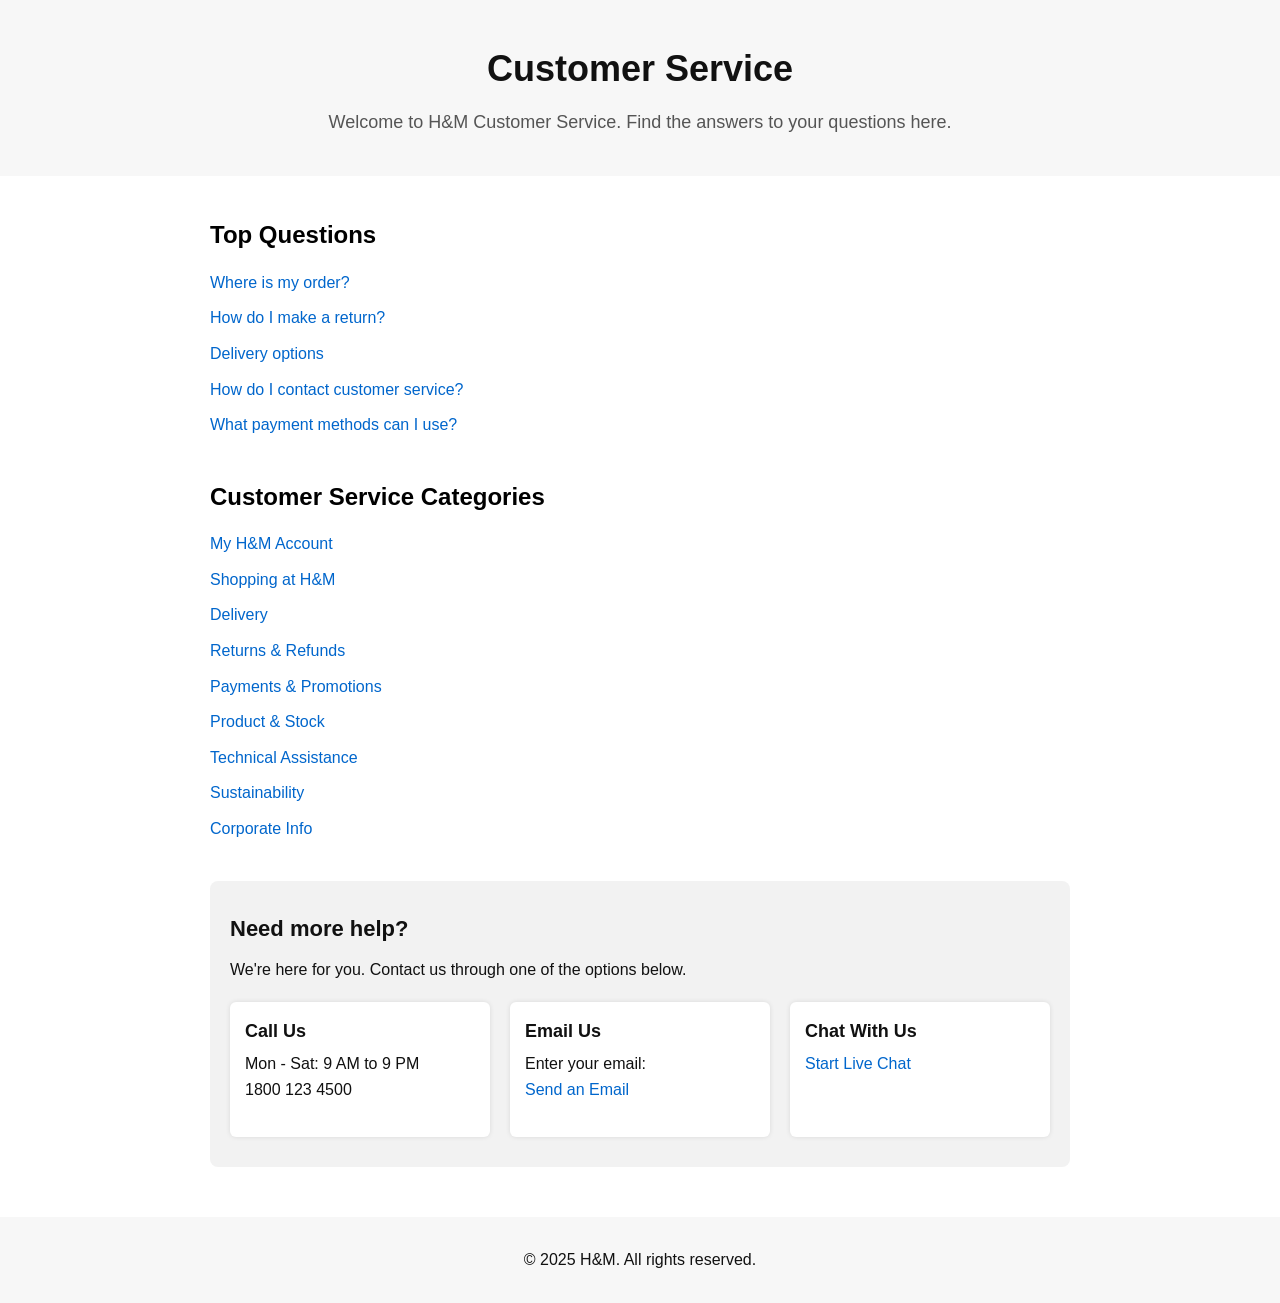
<file: Customer Service.html>
<!DOCTYPE html>
<html lang="en">
<head>
  <meta charset="UTF-8" />
  <meta name="viewport" content="width=device-width, initial-scale=1.0"/>
  <title>Customer Service | H&M IN</title>
  <link rel="stylesheet" href="customer-service.css" />
</head>
<body>
  <header class="header">
    <h1>Customer Service</h1>
    <p>Welcome to H&M Customer Service. Find the answers to your questions here.</p>
  </header>

  <main class="content">
    <section class="topics">
      <h2>Top Questions</h2>
      <ul>
        <li><a href="#">Where is my order?</a></li>
        <li><a href="#">How do I make a return?</a></li>
        <li><a href="#">Delivery options</a></li>
        <li><a href="#">How do I contact customer service?</a></li>
        <li><a href="#">What payment methods can I use?</a></li>
      </ul>
    </section>

    <section class="topics">
      <h2>Customer Service Categories</h2>
      <ul>
        <li><a href="./signup.html">My H&M Account</a></li>
        <li><a href="./home.html">Shopping at H&M</a></li>
        <li><a href="#">Delivery</a></li>
        <li><a href="#">Returns & Refunds</a></li>
        <li><a href="#">Payments & Promotions</a></li>
        <li><a href="#">Product & Stock</a></li>
        <li><a href="#">Technical Assistance</a></li>
        <li><a href="./Sustainability.html">Sustainability</a></li>
        <li><a href="#">Corporate Info</a></li>
      </ul>
    </section>

    <section class="contact-box">
      <h2>Need more help?</h2>
      <p>We're here for you. Contact us through one of the options below.</p>
      <div class="contact-options">
        <div>
          <h3>Call Us</h3>
          <p>Mon - Sat: 9 AM to 9 PM<br />1800 123 4500</p>
        </div>
        <div>
          <h3>Email Us</h3>
          <label for="email">Enter your email:</label>


          <p><a href="">Send an Email</a></p>
        </div>
        <div>
          <h3>Chat With Us</h3>
          <p><a href="#">Start Live Chat</a></p>
        </div>
      </div>
    </section>
  </main>

  <footer class="footer">
    <p>&copy; 2025 H&M. All rights reserved.</p>
  </footer>
</body>
</html>
</file>
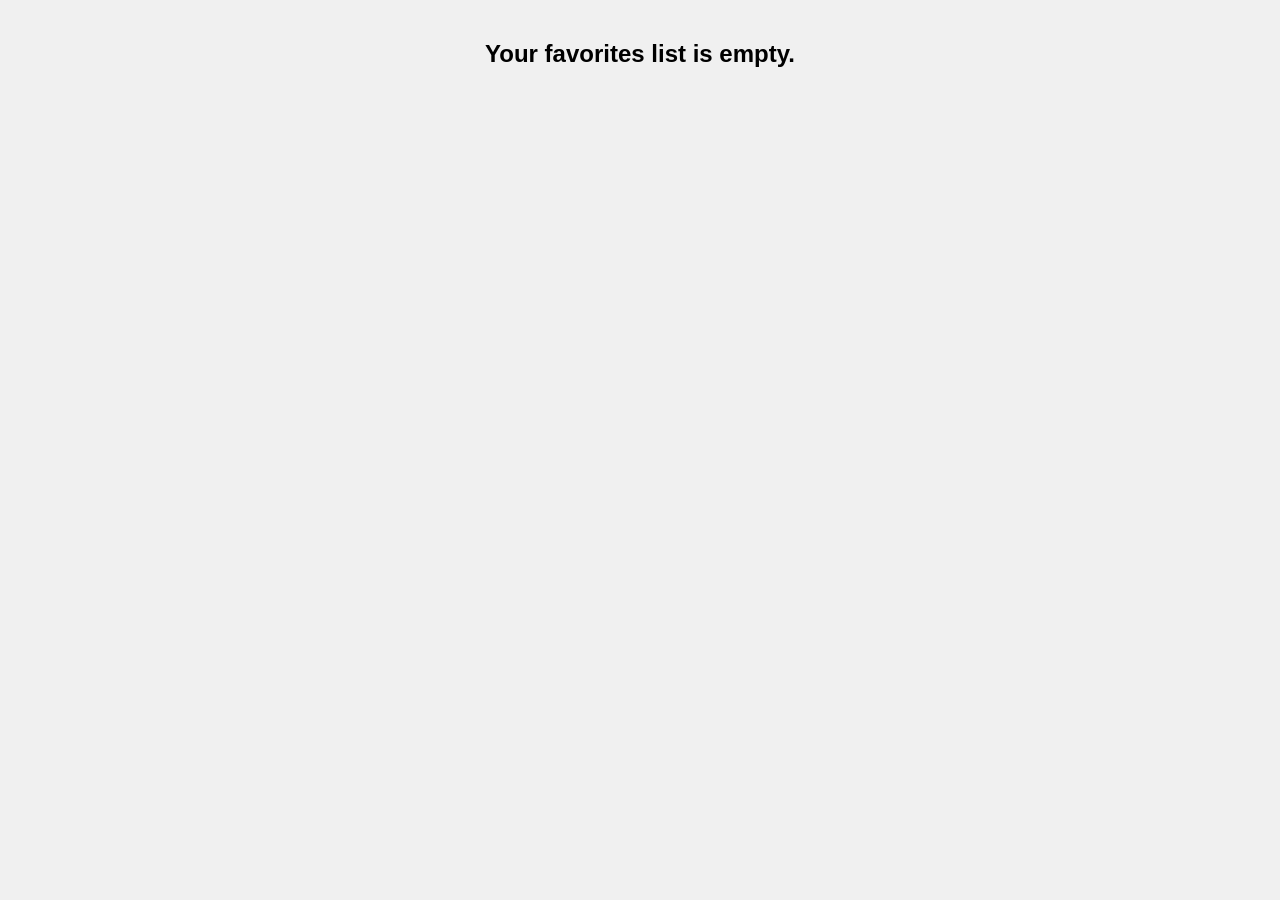
<file: favorites.html>
<!DOCTYPE html>
<html lang="en">
<head>
  <meta charset="UTF-8" />
  <meta name="viewport" content="width=device-width, initial-scale=1.0"/>
  <title>Favorites Page</title>
  <style>
    body {
      font-family: Arial, sans-serif;
      margin: 0;
      padding: 20px;
      background-color: #f0f0f0;
    }

    h2 {
      text-align: center;
      margin-bottom: 30px;
    }

    .favorites-container {
      display: flex;
      flex-wrap: wrap;
      justify-content: center;
      gap: 20px;
    }

    .product {
      background-color: white;
      width: 220px;
      border-radius: 10px;
      box-shadow: 0 4px 12px rgba(0, 0, 0, 0.1);
      overflow: hidden;
      transition: transform 0.2s ease, box-shadow 0.2s ease;
    }

    .product:hover {
      transform: translateY(-5px);
      box-shadow: 0 8px 16px rgba(0, 0, 0, 0.2);
    }

    .image-container {
      width: 100%;
      height: 180px;
      overflow: hidden;
    }

    .image-container img {
      width: 100%;
      height: 180px;
      object-fit: cover;
    }

    .product-content {
      padding: 15px;
      text-align: center;
    }

    .product-content h3 {
      font-size: 16px;
      margin: 10px 0 5px;
      height: 40px;
      overflow: hidden;
    }

    .product-content p {
      font-size: 15px;
      font-weight: bold;
      color: #444;
      margin: 5px 0;
    }

    .product-content button {
      margin: 5px 5px 0 5px;
      padding: 8px 14px;
      border: none;
      background-color: #e74c3c;
      color: white;
      border-radius: 4px;
      cursor: pointer;
      transition: background-color 0.2s;
    }

    .product-content button:hover {
      background-color: #c0392b;
    }

    .add-to-bag-btn {
      background-color: #3498db;
    }

    .add-to-bag-btn:hover {
      background-color: #2980b9;
    }

    /* Toast Notification Styles */
    #toast-container {
      position: fixed;
      bottom: 30px;
      right: 30px;
      z-index: 9999;
    }

    .toast {
      background-color: #333;
      color: #fff;
      padding: 12px 20px;
      margin-top: 10px;
      border-radius: 6px;
      min-width: 200px;
      font-size: 14px;
      opacity: 0;
      transform: translateY(20px);
      animation: slideIn 0.4s forwards, fadeOut 0.5s 2.5s forwards;
    }

    @keyframes slideIn {
      to {
        opacity: 1;
        transform: translateY(0);
      }
    }

    @keyframes fadeOut {
      to {
        opacity: 0;
        transform: translateY(20px);
      }
    }
  </style>
</head>
<body>

  <h2 id="fav-heading">Your Favorites</h2>
  <div id="favorites-root"></div>

  <!-- Toast Container -->
  <div id="toast-container"></div>

  <script>
    let favorites = JSON.parse(localStorage.getItem('favorites')) || [];
    let cart = JSON.parse(localStorage.getItem('cart')) || [];

    function showToast(message, color = "#333") {
      const toast = document.createElement("div");
      toast.className = "toast";
      toast.style.backgroundColor = color;
      toast.textContent = message;
      document.getElementById("toast-container").appendChild(toast);

      setTimeout(() => {
        toast.remove();
      }, 3000);
    }

    function renderFavorites() {
      const favRoot = document.getElementById('favorites-root');
      const heading = document.getElementById('fav-heading');
      favRoot.innerHTML = '';

      if (favorites.length === 0) {
        heading.textContent = "Your favorites list is empty.";
        return;
      } else {
        heading.textContent = "Your Favorites";
      }

      const container = document.createElement('div');
      container.className = 'favorites-container';

      favorites.forEach(item => {
        const productDiv = document.createElement('div');
        productDiv.className = 'product';
        productDiv.innerHTML = `
          <div class="image-container">
            <img src="${item.image}" alt="${item.name}">
          </div>
          <div class="product-content">
            <h3>${item.name}</h3>
            <p>$${item.price}</p>
            <button class="remove-btn" data-id="${item.id}">Remove</button>
            <button class="add-to-bag-btn" data-id="${item.id}">Add to Bag</button>
          </div>
        `;
        container.appendChild(productDiv);
      });

      favRoot.appendChild(container);

      container.querySelectorAll('.remove-btn').forEach(btn => {
        btn.addEventListener('click', () => {
          const id = Number(btn.getAttribute('data-id'));
          removeFromFavorites(id);
        });
      });

      container.querySelectorAll('.add-to-bag-btn').forEach(btn => {
        btn.addEventListener('click', () => {
          const id = Number(btn.getAttribute('data-id'));
          addToBag(id);
        });
      });
    }

    function removeFromFavorites(id) {
      const removedItem = favorites.find(item => item.id === id);
      favorites = favorites.filter(item => item.id !== id);
      localStorage.setItem('favorites', JSON.stringify(favorites));
      renderFavorites();
      if (removedItem) {
        showToast(`Removed "${removedItem.name}" from favorites.`, "#e74c3c");
      }
    }

    function addToBag(id) {
      const product = favorites.find(item => item.id === id);
      if (product) {
        const isInCart = cart.some(item => item.id === id);
        if (isInCart) {
          showToast(`"${product.name}" is already in your cart.`, "#e67e22");
        } else {
          cart.push(product);
          localStorage.setItem('cart', JSON.stringify(cart));
          showToast(`Added "${product.name}" to your cart!`, "#27ae60");
        }
      }
    }

    renderFavorites();
  </script>

</body>
</html>
</file>
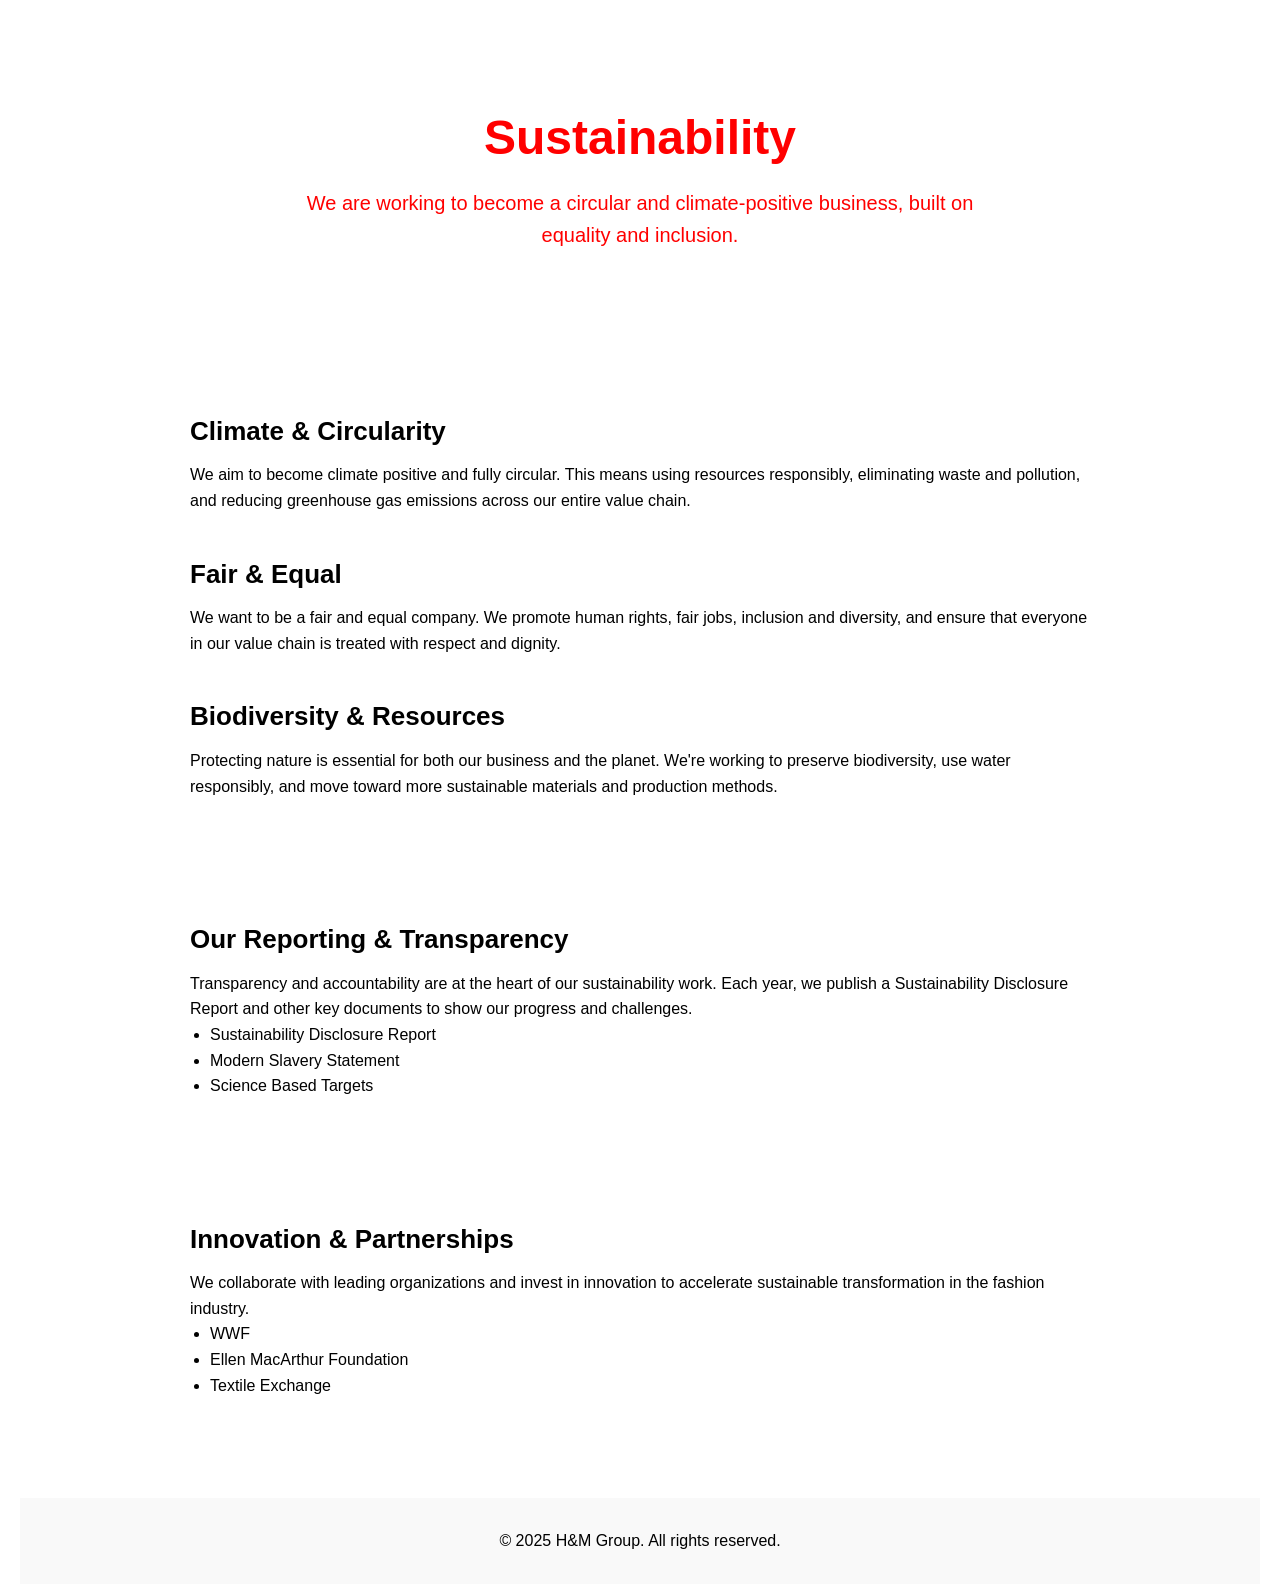
<file: Sustainability.html>
<!DOCTYPE html>
<html lang="en">
<head>
  <meta charset="UTF-8" />
  <meta name="viewport" content="width=device-width, initial-scale=1.0"/>
  <title>Sustainability | H&M Group</title>
  <link rel="stylesheet" href="sustainability.css" />
</head>
<body>
  <header class="hero-section">
    <div class="hero-text">
      <h1>Sustainability</h1>
      <p>We are working to become a circular and climate-positive business, built on equality and inclusion.</p>
    </div>
  </header>

  <section class="sustainability-pillars">
    <div class="pillar">
      <h2>Climate & Circularity</h2>
      <p>We aim to become climate positive and fully circular. This means using resources responsibly, eliminating waste and pollution, and reducing greenhouse gas emissions across our entire value chain.</p>
    </div>
    <div class="pillar">
      <h2>Fair & Equal</h2>
      <p>We want to be a fair and equal company. We promote human rights, fair jobs, inclusion and diversity, and ensure that everyone in our value chain is treated with respect and dignity.</p>
    </div>
    <div class="pillar">
      <h2>Biodiversity & Resources</h2>
      <p>Protecting nature is essential for both our business and the planet. We're working to preserve biodiversity, use water responsibly, and move toward more sustainable materials and production methods.</p>
    </div>
  </section>

  <section class="reporting-section">
    <h2>Our Reporting & Transparency</h2>
    <p>Transparency and accountability are at the heart of our sustainability work. Each year, we publish a Sustainability Disclosure Report and other key documents to show our progress and challenges.</p>
    <ul>
      <li>Sustainability Disclosure Report</li>
      <li>Modern Slavery Statement</li>
      <li>Science Based Targets</li>
    </ul>
  </section>

  <section class="innovation-section">
    <h2>Innovation & Partnerships</h2>
    <p>We collaborate with leading organizations and invest in innovation to accelerate sustainable transformation in the fashion industry.</p>
    <ul>
      <li>WWF</li>
      <li>Ellen MacArthur Foundation</li>
      <li>Textile Exchange</li>
    </ul>
  </section>

  <footer class="footer">
    <p>&copy; 2025 H&M Group. All rights reserved.</p>
  </footer>
</body>
</html>
</file>
<file: customer-service.css>
* {
  margin: 0;
  padding: 0;
  box-sizing: border-box;
}

body {
  font-family: 'Arial', sans-serif;
  background-color: #fff;
  color: #111;
  line-height: 1.6;
}

.header {
  background-color: #f7f7f7;
  text-align: center;
  padding: 40px 20px;
}

.header h1 {
  font-size: 36px;
  margin-bottom: 10px;
}

.header p {
  font-size: 18px;
  color: #555;
}

.content {
  max-width: 900px;
  margin: 40px auto;
  padding: 0 20px;
}

.topics {
  margin-bottom: 40px;
}

.topics h2 {
  font-size: 24px;
  margin-bottom: 15px;
  color: #000;
}

.topics ul {
  list-style-type: none;
}

.topics ul li {
  margin-bottom: 10px;
}

.topics ul li a {
  text-decoration: none;
  color: #0066cc;
  font-weight: 500;
}

.topics ul li a:hover {
  text-decoration: underline;
}

.contact-box {
  background-color: #f2f2f2;
  padding: 30px 20px;
  border-radius: 8px;
}

.contact-box h2 {
  font-size: 22px;
  margin-bottom: 10px;
}

.contact-box p {
  margin-bottom: 20px;
}

.contact-options {
  display: flex;
  flex-wrap: wrap;
  gap: 20px;
}

.contact-options > div {
  flex: 1 1 250px;
  background: white;
  padding: 15px;
  border-radius: 6px;
  box-shadow: 0 0 5px rgba(0,0,0,0.1);
}

.contact-options h3 {
  font-size: 18px;
  margin-bottom: 5px;
}

.contact-options a {
  color: #0066cc;
  text-decoration: none;
  font-weight: 500;
}

.contact-options a:hover {
  text-decoration: underline;
}

.footer {
  text-align: center;
  padding: 30px;
  background: #f7f7f7;
  margin-top: 50px;
}
</file>
<file: sustainability.css>
* {
  margin: 0;
  padding: 0;
  box-sizing: border-box;
}

body {
  font-family: 'Arial', sans-serif;
  line-height: 1.6;
  background-color: #fff;
  color: #000;
  padding: 0 20px;
}

.hero-section {
  /* background: url('https://hmgroup.com/wp-content/uploads/2021/01/sustainability_hero.jpg') center/cover no-repeat; */
  color: red;
  padding: 100px 20px;
  text-align: center;
}

.hero-text h1 {
  font-size: 48px;
  margin-bottom: 10px;
}

.hero-text p {
  font-size: 20px;
  max-width: 700px;
  margin: 0 auto;
}

.sustainability-pillars {
  display: flex;
  flex-direction: column;
  gap: 40px;
  padding: 60px 0;
  max-width: 900px;
  margin: auto;
}

.pillar h2 {
  font-size: 26px;
  margin-bottom: 10px;
}

.pillar p {
  font-size: 16px;
}

.reporting-section,
.innovation-section {
  max-width: 900px;
  margin: auto;
  padding: 60px 0;
}

.reporting-section h2,
.innovation-section h2 {
  font-size: 26px;
  margin-bottom: 10px;
}

.reporting-section ul,
.innovation-section ul {
  list-style-type: disc;
  padding-left: 20px;
}

.footer {
  text-align: center;
  padding: 30px 0;
  background-color: #f9f9f9;
  margin-top: 40px;
}
</file>
